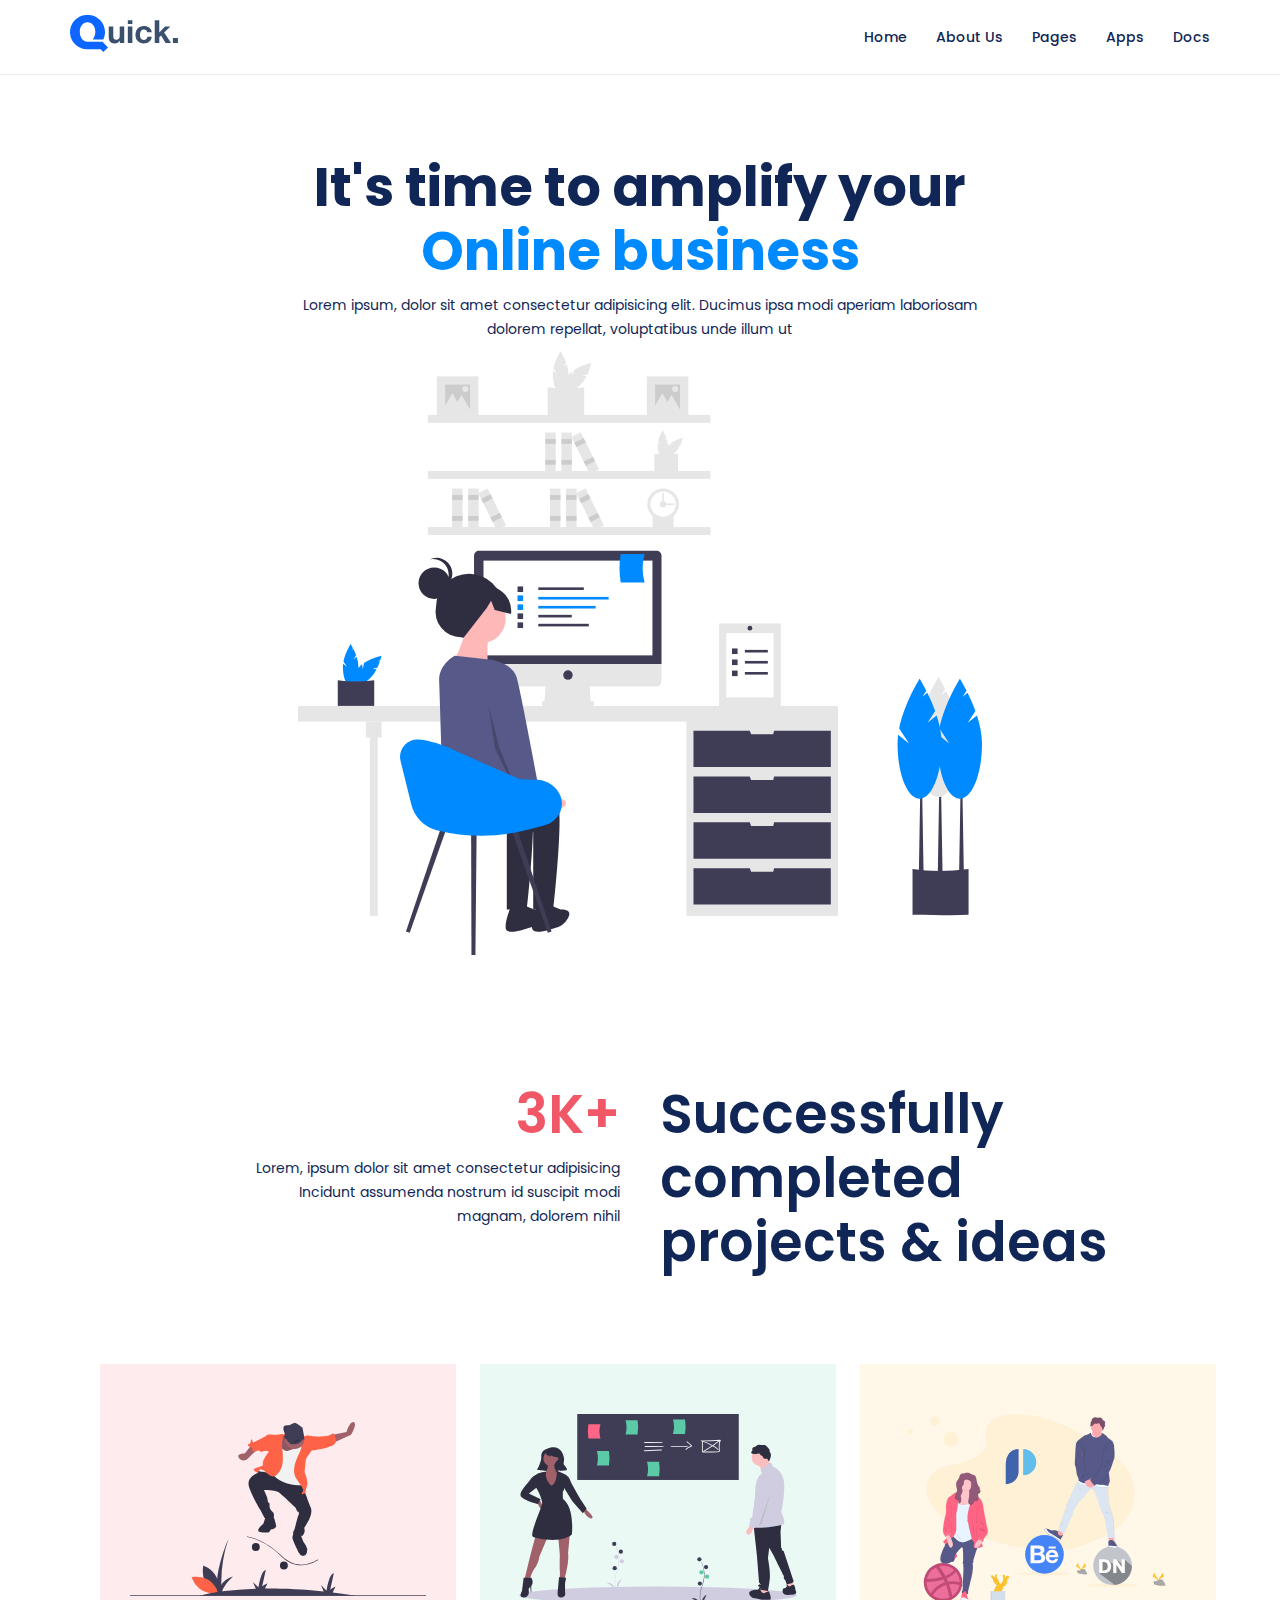
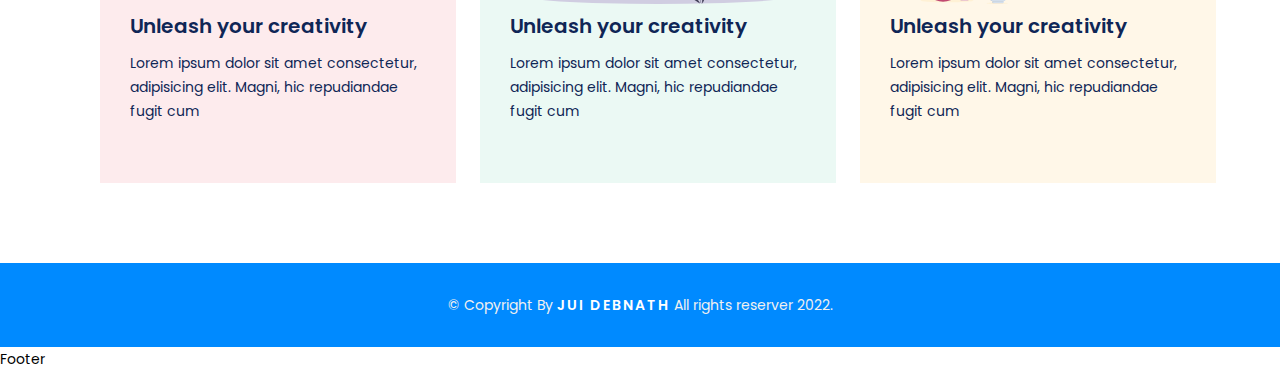
<file: index.html>
<!DOCTYPE html>
<html lang="en">
<head>
    <meta charset="UTF-8">
    <meta http-equiv="X-UA-Compatible" content="IE=edge">
    <meta name="viewport" content="width=device-width, initial-scale=1.0">
    <title>Quick | Home</title>
    <link href="https://fonts.googleapis.com/css2?family=Poppins:wght@100;200;300;400;500;600;700;800;900&display=swap" rel="stylesheet">
    <link rel="stylesheet" href="css/style.css">
    <link rel="stylesheet" href="css/responsive.css">
</head>
<body>
    <!-- header start -->
    <header class="header">
        <div class="container">
            <div class="row">
                <div class="col-6">
                    <div class="logo">
                        <a href="index.html">
                            <img src="images/dark.svg" alt="">
                        </a>
                    </div>
                </div>
                <div class="col-6">
                    <ul class="navbar">
                        <li>
                            <a href="index.html">Home</a>
                        </li>
                        <li>
                            <a href="about.html">About Us</a>
                        </li>
                        <li>
                            <a href="#">Pages</a>
                        </li>
                        <li>
                            <a href="#">Apps</a>
                        </li>
                        <li>
                            <a href="#">Docs</a>
                        </li>
                    </ul>
                </div>
            </div>
        </div>
    </header>
    <!-- header end -->

    <!-- banner start -->
    <section class="banner">
        <div class="container">
            <div class="row">
                <div class="col-12">
                    <h1>It's time to amplify your <br> <span>Online business</span></h1>
                    <p>Lorem ipsum, dolor sit amet consectetur adipisicing elit. Ducimus ipsa modi aperiam laboriosam <br> dolorem repellat, voluptatibus unde illum ut</p>
                    <img src="images/illustration-1.svg" alt="">
                </div>

            </div>
        </div>
    </section>
    <!-- banner end -->

    <!-- success start -->
    <section class="success">
        <div class="container">
            <div class="row">
                <div class="col-6">
                    <div class="success-left">
                        <h1>3K+</h1>
                        <p>Lorem, ipsum dolor sit amet consectetur adipisicing <br> Incidunt assumenda nostrum id suscipit modi <br> magnam, dolorem nihil</p>
                    </div>
                </div>
                <div class="col-6">
                    <div class="success-right">
                        <h1>Successfully <br> completed <br>projects & ideas</h1>
                    </div>
                </div>
            </div>
        </div>
    </section>
    <!-- success end -->

    <!-- feature start -->
    <section class="feature">
        <div class="container">
            <div class="row">
                <div class="col-4">
                    <div class="inner-feature bg-1">
                        <img src="images/illustration-5.svg" alt="">
                        <h4>Unleash your creativity</h4>
                        <p>Lorem ipsum dolor sit amet consectetur, adipisicing elit. Magni, hic repudiandae fugit cum </p>
                    </div>
                </div>

                <div class="col-4">
                    <div class="inner-feature bg-2">
                        <img src="images/illustration-6.svg" alt="">
                        <h4>Unleash your creativity</h4>
                        <p>Lorem ipsum dolor sit amet consectetur, adipisicing elit. Magni, hic repudiandae fugit cum </p>
                    </div>
                </div>

                <div class="col-4">
                    <div class="inner-feature bg-3">
                        <img src="images/illustration-7.svg" alt="">
                        <h4>Unleash your creativity</h4>
                        <p>Lorem ipsum dolor sit amet consectetur, adipisicing elit. Magni, hic repudiandae fugit cum </p>
                    </div>
                </div>
            </div>
        </div>
    </section>
    <!-- feature end -->

    <!-- footer start -->
    <footer class="footer">
        <div class="container">
            <div class="row">
                <div class="col-12">
                    <p>&copy; Copyright By <a href="#">Jui Debnath</a> All rights reserver 2022.</p>
                </div>
            </div>
        </div>
    </footer>
    <!-- footer end -->
</body>
</html>
Footer
</file>
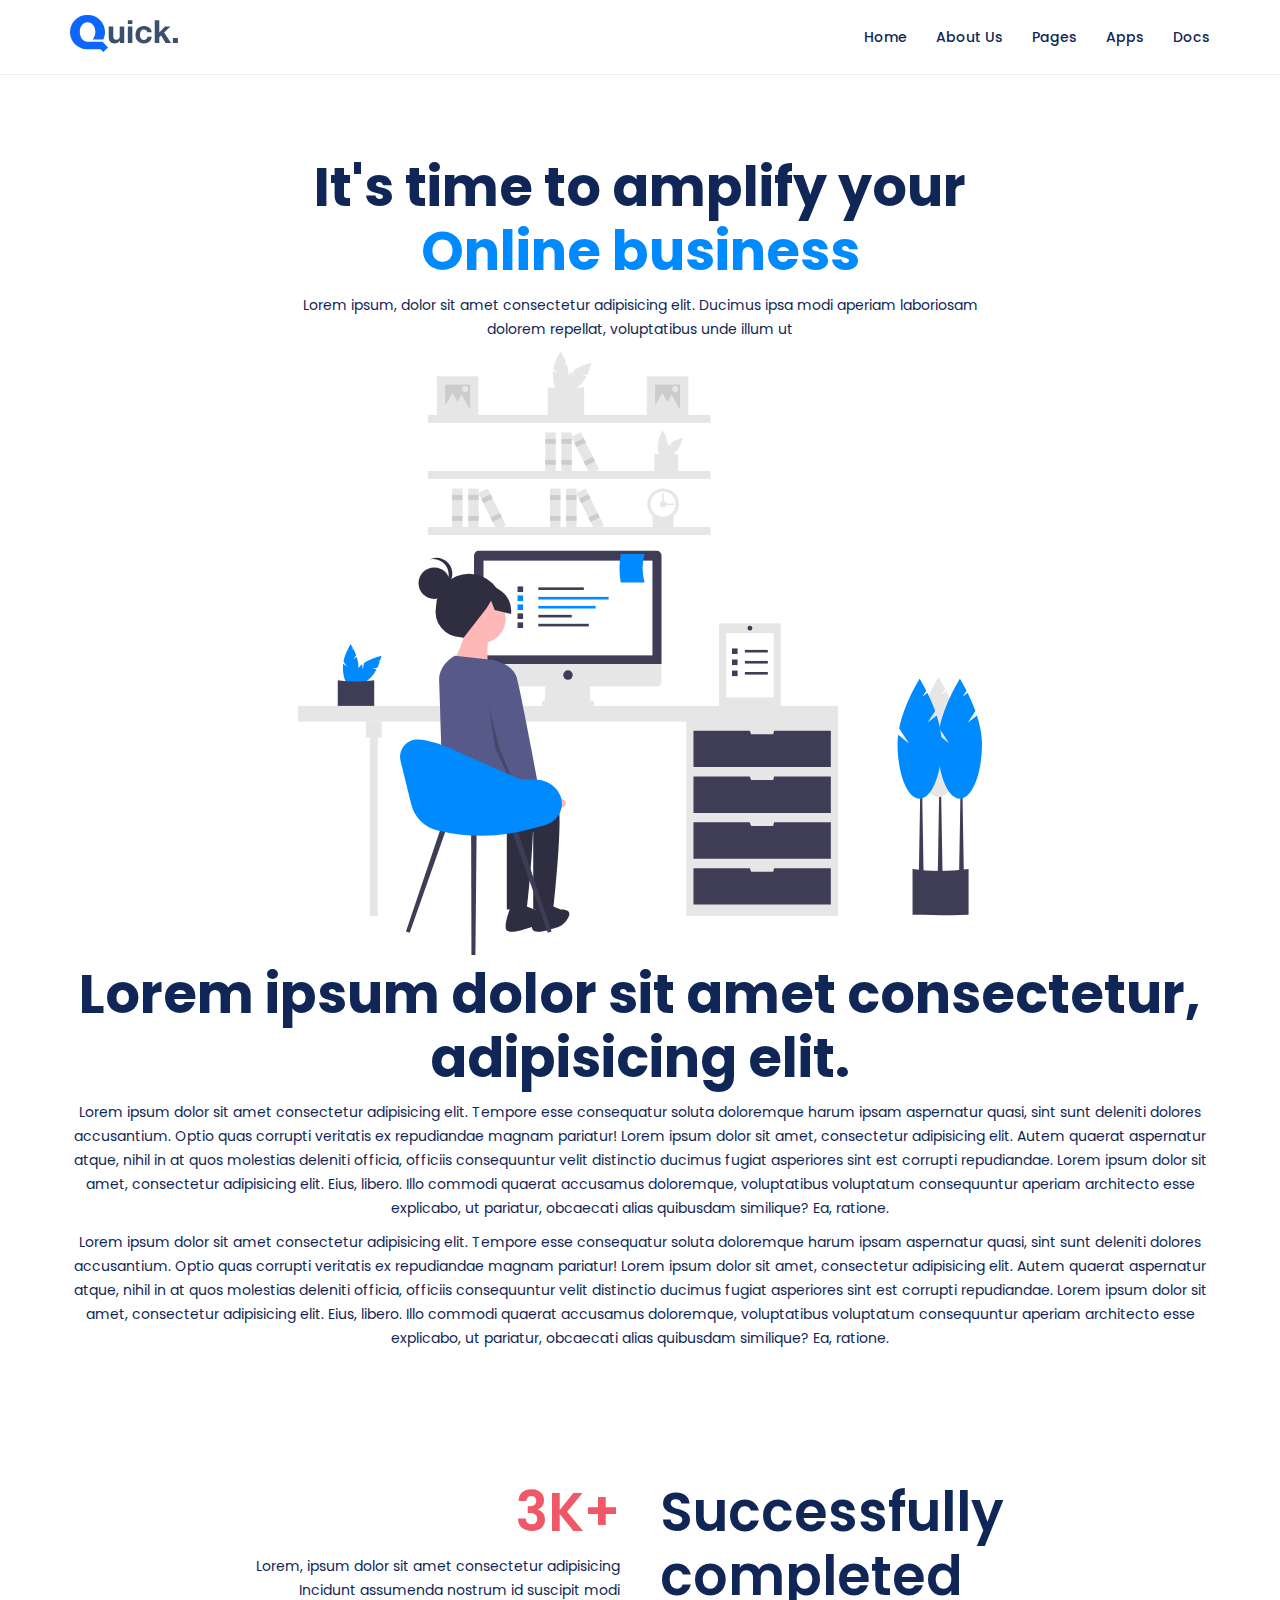
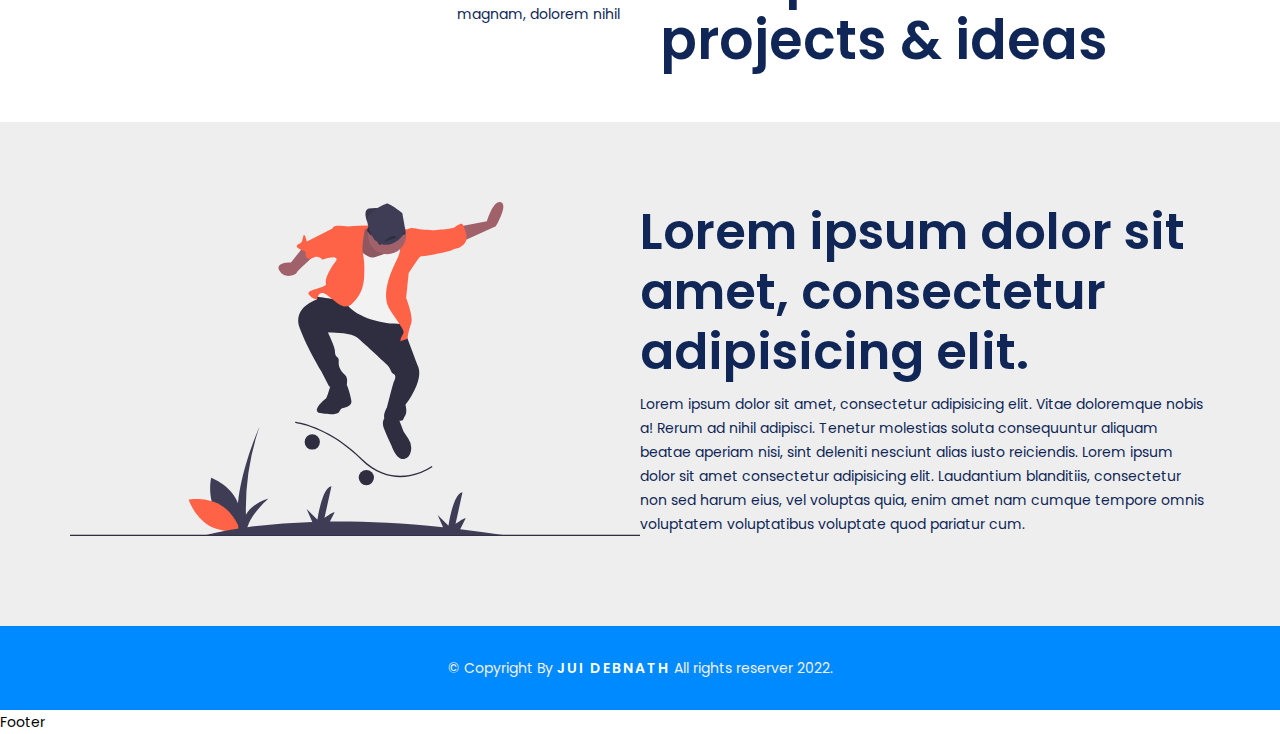
<file: about.html>
<!DOCTYPE html>
<html lang="en">
<head>
    <meta charset="UTF-8">
    <meta http-equiv="X-UA-Compatible" content="IE=edge">
    <meta name="viewport" content="width=device-width, initial-scale=1.0">
    <title>Quick | Home</title>
    <link href="https://fonts.googleapis.com/css2?family=Poppins:wght@100;200;300;400;500;600;700;800;900&display=swap" rel="stylesheet">
    <link rel="stylesheet" href="css/style.css">
    <link rel="stylesheet" href="css/responsive.css">
</head>
<body>
    <!-- header start -->
    <header class="header">
        <div class="container">
            <div class="row">
                <div class="col-6">
                    <div class="logo">
                        <a href="index.html">
                            <img src="images/dark.svg" alt="">
                        </a>
                    </div>
                </div>
                <div class="col-6">
                    <ul class="navbar">
                        <li>
                            <a href="index.html">Home</a>
                        </li>
                        <li>
                            <a href="about.html">About Us</a>
                        </li>
                        <li>
                            <a href="#">Pages</a>
                        </li>
                        <li>
                            <a href="#">Apps</a>
                        </li>
                        <li>
                            <a href="#">Docs</a>
                        </li>
                    </ul>
                </div>
            </div>
        </div>
    </header>
    <!-- header end -->

    <!-- banner start -->
    <section class="banner">
        <div class="container">
            <div class="row">
                <div class="col-12">
                    <h1>It's time to amplify your <br> <span>Online business</span></h1>
                    <p>Lorem ipsum, dolor sit amet consectetur adipisicing elit. Ducimus ipsa modi aperiam laboriosam <br> dolorem repellat, voluptatibus unde illum ut</p>
                    <img src="images/illustration-1.svg" alt="">
                </div>

                <div class="col-12">
                    <h1>Lorem ipsum dolor sit amet consectetur, adipisicing elit.</p>
                    <p>Lorem ipsum dolor sit amet consectetur adipisicing elit. Tempore esse consequatur soluta doloremque harum ipsam aspernatur quasi, sint sunt deleniti dolores accusantium. Optio quas corrupti veritatis ex repudiandae magnam pariatur! Lorem ipsum dolor sit amet, consectetur adipisicing elit. Autem quaerat aspernatur atque, nihil in at quos molestias deleniti officia, officiis consequuntur velit distinctio ducimus fugiat asperiores sint est corrupti repudiandae. Lorem ipsum dolor sit amet, consectetur adipisicing elit. Eius, libero. Illo commodi quaerat accusamus doloremque, voluptatibus voluptatum consequuntur aperiam architecto esse explicabo, ut pariatur, obcaecati alias quibusdam similique? Ea, ratione.</p>
                    <p>Lorem ipsum dolor sit amet consectetur adipisicing elit. Tempore esse consequatur soluta doloremque harum ipsam aspernatur quasi, sint sunt deleniti dolores accusantium. Optio quas corrupti veritatis ex repudiandae magnam pariatur! Lorem ipsum dolor sit amet, consectetur adipisicing elit. Autem quaerat aspernatur atque, nihil in at quos molestias deleniti officia, officiis consequuntur velit distinctio ducimus fugiat asperiores sint est corrupti repudiandae. Lorem ipsum dolor sit amet, consectetur adipisicing elit. Eius, libero. Illo commodi quaerat accusamus doloremque, voluptatibus voluptatum consequuntur aperiam architecto esse explicabo, ut pariatur, obcaecati alias quibusdam similique? Ea, ratione.</p>
                </div>

            </div>
        </div>
    </section>
    <!-- banner end -->

    <!-- success start -->
    <section class="success">
        <div class="container">
            <div class="row">
                <div class="col-6">
                    <div class="success-left">
                        <h1>3K+</h1>
                        <p>Lorem, ipsum dolor sit amet consectetur adipisicing <br> Incidunt assumenda nostrum id suscipit modi <br> magnam, dolorem nihil</p>
                    </div>
                </div>
                <div class="col-6">
                    <div class="success-right">
                        <h1>Successfully <br> completed <br>projects & ideas</h1>
                    </div>
                </div>
            </div>
        </div>
    </section>
    <!-- success end -->

    <section class="about-us">
        <div class="container">
            <div class="row">
                <div class="col-6">
                    <img src="images/illustration-5.svg" alt="">
                </div>
                <div class="col-6">
                    <h1>Lorem ipsum dolor sit amet, consectetur adipisicing elit.</h1>
                    <p>Lorem ipsum dolor sit amet, consectetur adipisicing elit. Vitae doloremque nobis a! Rerum ad nihil adipisci. Tenetur molestias soluta consequuntur aliquam beatae aperiam nisi, sint deleniti nesciunt alias iusto reiciendis. Lorem ipsum dolor sit amet consectetur adipisicing elit. Laudantium blanditiis, consectetur non sed harum eius, vel voluptas quia, enim amet nam cumque tempore omnis voluptatem voluptatibus voluptate quod pariatur cum.</p>
                </div>
            </div>
        </div>
    </section>


    <!-- footer start -->
    <footer class="footer">
        <div class="container">
            <div class="row">
                <div class="col-12">
                    <p>&copy; Copyright By <a href="#">Jui Debnath</a> All rights reserver 2022.</p>
                </div>
            </div>
        </div>
    </footer>
    <!-- footer end -->
</body>
</html>
Footer
</file>
<file: css/style.css>
*{
    padding: 0px;
    margin: 0px;
}

body{
    font-family: 'poppins', sans-serif;
    font-size: 14px;
    line-height: 24px;
}

h1, h2, h3, h4, h5, h6{
    font-family: 'Poppins', sans-serif;
}

a{
    text-decoration: none;
}

a:hover{
    text-decoration: none;
}

img{
    max-width: 100%;
    height: auto;
}

/* Global css code start */

.container{
    width: 1140px;
    margin: 0px auto;
}

.row{
    width: 100%;
    float: left;
}

.col-12{
    width: 100%;
    float: left;
}

.col-6{
    width: 50%;
    float: left;
}

.col-4{
    width: 33.33%;
    float: left;
}

.col-3{
    width: 25%;
    float: left;
}
/* Global css code end */

/* header code start */
.header{
    width: 100%;
    float: left;
    padding: 15px 0px ;
    border-bottom: 1px solid #eee;
}

.header.logo{
    width: 100%;
    float: left;
}

.header .logo img{
    width: auto;
}

.header .navbar{
    width: 100%;
    float: left;
    text-align: right;
}

.header .navbar li{
    list-style: none;
    display: inline-block;
}

.header .navbar li a{
    display: block;
    margin: 10px 0px 0px 25px;
    font-size: 14px;
    font-weight: 500;
    line-height: 24px;
    color: #0F2656;
    text-transform: capitalize;
}

.header .navbar li a:hover{
    color: #008aff;
}

/* banner start */
.banner{
    width: 100%;
    float: left;
    padding: 80px 0px;
    text-align: center;
}

.banner h1{
    font-size: 54px;
    line-height: 64px;
    font-weight: 700;
    color: #0F2656;
    margin: 0px 0px 10px;
}

.banner h1 span{
    color: #008aff;
}

.banner p{
    font-size: 14px;
    font-weight: 400;
    line-height: 24px;
    color: #0F2656;
    margin: 0px 0px 10px;
}

.banner img{
    width: 60%;
}

/* success code start */

.success{
    width: 100%;
    float: left;
    padding: 40px 0px;
}

.success-left{
    width: 100%;
    float: left;
    text-align: right;      
}

.success-left h1{
    font-size: 54px;
    line-height: 64px;
    font-weight: 600;
    color: #f15867;
    margin: 0px 20px 10px 0px;
}

.success-left p{
    font-size: 14px;
    font-weight: 400;
    line-height: 24px;
    color: #0F2656;
    margin: 0px 20px 10px 0px;
}

.success-right{
    width: 100%;
    float: left;  
}

.success-right h1{
    font-size: 54px;
    line-height: 64px;
    font-weight: 600;
    color: #0f2656;
    margin: 0px 0px 10px 20px;
}

/* success code end */

/* feature section start */
.feature{
    width: 100%;
    float: left;
    padding: 40px 0px 80px;
}

.inner-feature{
    width: 78%;
    padding: 50px 30px;
    margin: 0px 30px;
}

.inner-feature img{
    width: 100%;
    height: 190px;
}

.inner-feature h4{
    font-size: 20px;
    line-height: 30px;
    font-weight: 600;
    color: #0F2656;
    margin: 0px 0px 10px 0px;
}

.inner-feature p{
    font-size: 14px;
    font-weight: 400;
    line-height: 24px;
    color: #0F2656;
    margin: 0px 0px 10px 0px
}

.bg-1{
    background: #fdebed;
}

.bg-2{
    background: #EBF9F4;
}

.bg-3{
    background: #FFF7E8;
}

/* feature section end */

/* about page code start */

.about-us{
    width: 100%;
    float: left;
    padding: 80px 0px;
    background: #eee;
}

.about-us h1{
    font-size: 50px;
    line-height: 60px;
    font-weight: 600;
    color: #0F2656;
    margin: 0px 0px 10px 0px;
}

.about-us p{
    font-size: 14px;
    font-weight: 400;
    line-height: 24px;
    color: #0F2656;
    margin: 0px 0px 10px 0px
}

/* about page code end */

/* footer start */
.footer{
    width: 100%;
    float: left;
    padding: 30px 0px;
    background: #008AFF;
    text-align: center;
}

.footer p{
    font-size: 14px;
    line-height: 24px;
    color: #f0f0f0;
}

.footer p a{
    text-transform: uppercase;
    font-weight: 600;
    letter-spacing: 2px;
    color: #fff;
}
/* footer end */
</file>
<file: css/responsive.css>
/* responsive media queries start */


@media (min-width: 279px) and (max-width: 319px){
    /* css start */
    
    /* css end */
    
    
    }
    
    @media (min-width: 320px) and (max-width: 480px){
    /* css start */
    
    /* Global css code start */
    
    .container{
        width: 90%;
        margin: 0px auto;
    }
    
    .row{
        width: 100%;
        float: left;
    }
    
    .col-12{
        width: 100%;
        float: left;
    }
    
    .col-6{
        width: 100%;
        float: left;
    }
    
    .col-4{
        width: 100%;
        float: left;
    }
    
    .col-3{
        width: 100%;
        float: left;
    }
    /* Global css code end */
    
    .header .navbar {
        text-align: left;
    }
    
    .header .navbar li a {
        margin: 10px 0px 0px 10px;
        font-size: 12px;
    }
    
    .banner{
        width: 100%;
        padding: 30px 0px;
    }
    
    .banner h1{
        font-size: 24px;
        line-height: 34px;
    }
    
    .banner p{
        font-size: 12px;
        line-height: 22px;
    }
    
    .success{
        width: 100%;
        padding: 30px 0px;
    }
    
    .success-left h1{
        font-size: 24px;
        line-height: 34px;
        text-align: center;
    }
    
    .success-left p{
        font-size: 12px;
        line-height: 22px;
        text-align: center;
    }
    
    .success-right h1{
        font-size: 24px;
        line-height: 34px;
        text-align: center;
    }
    
    .success-right p{
        font-size: 12px;
        line-height: 22px;
        text-align: center;
    }
    
    .inner-feature{
        margin: 0px 0px 20px;
    }
    
    
        
    /* css end */
        
        
    }
    
    @media ( min-width:481px ) and (max-width:767px ){
        /* css start */
    
    /* Global css code start */
    
    .container{
        width: 90%;
        margin: 0px auto;
    }
    
    .row{
        width: 100%;
        float: left;
    }
    
    .col-12{
        width: 100%;
        float: left;
    }
    
    .col-6{
        width: 100%;
        float: left;
    }
    
    .col-4{
        width: 100%;
        float: left;
    }
    
    .col-3{
        width: 100%;
        float: left;
    }
    /* Global css code end */
    
    .header .navbar {
        text-align: left;
    }
    
    .header .navbar li a {
        margin: 10px 0px 0px 10px;
        font-size: 13px;
    }
    
    .banner{
        width: 100%;
        padding: 30px 0px;
    }
    
    .banner h1{
        font-size: 26px;
        line-height: 36px;
    }
    
    .banner p{
        font-size: 13px;
        line-height: 23px;
    }
    
    .success{
        width: 100%;
        padding: 30px 0px;
    }
    
    .success-left h1{
        font-size: 26px;
        line-height: 36px;
        text-align: center;
    }
    
    .success-left p{
        font-size: 13px;
        line-height: 23px;
        text-align: center;
    }
    
    .success-right h1{
        font-size: 26px;
        line-height: 36px;
        text-align: center;
    }
    
    .success-right p{
        font-size: 13px;
        line-height: 23px;
        text-align: center;
    }
    
    .inner-feature{
        width: 90%;
        padding: 50px 30px;
        margin: 0px 0px 20px;
    }
        
        /* css end */
        
        
    }
    
    @media ( min-width:768px ) and (max-width:1024px ){
        /* css start */
    
    .container{
        width: 98%;
        margin: 0px auto;
    }
    
    .inner-feature{
    width: 65%;
       padding: 50px 30px;
       margin: 0px 20px;
    }
        
        /* css end */
        
        
    }
    
    /* 
      ##Device = Most of the Smartphones Galaxi Fold (Portrait)
      ##Screen = B/w 279px to 319px
    */
    
    @media (min-width: 279px) and (max-width: 319px) {
      
        /* CSS */
        
    }
    
    /* 
      ##Device = Most of the Smartphones Mobiles (Portrait)
      ##Screen = B/w 320px to 479px
    */
    
    @media (min-width: 320px) and (max-width: 480px) {
      
        /* CSS */
        
    }
    
    /* 
      ##Device = Tablets, Ipads (portrait)
      ##Screen = B/w 768px to 1024px
    */
    
    @media (min-width: 768px) and (max-width: 1024px) {
      
        /* CSS */
        
      }
      
    
    /* 
      ##Device = Low Resolution Tablets, Mobiles (Landscape)
      ##Screen = B/w 481px to 767px
    */
    
    @media (min-width: 481px) and (max-width: 767px) {
      
        /* CSS */
        
      }
    
    /* responsive media queries end */
</file>
